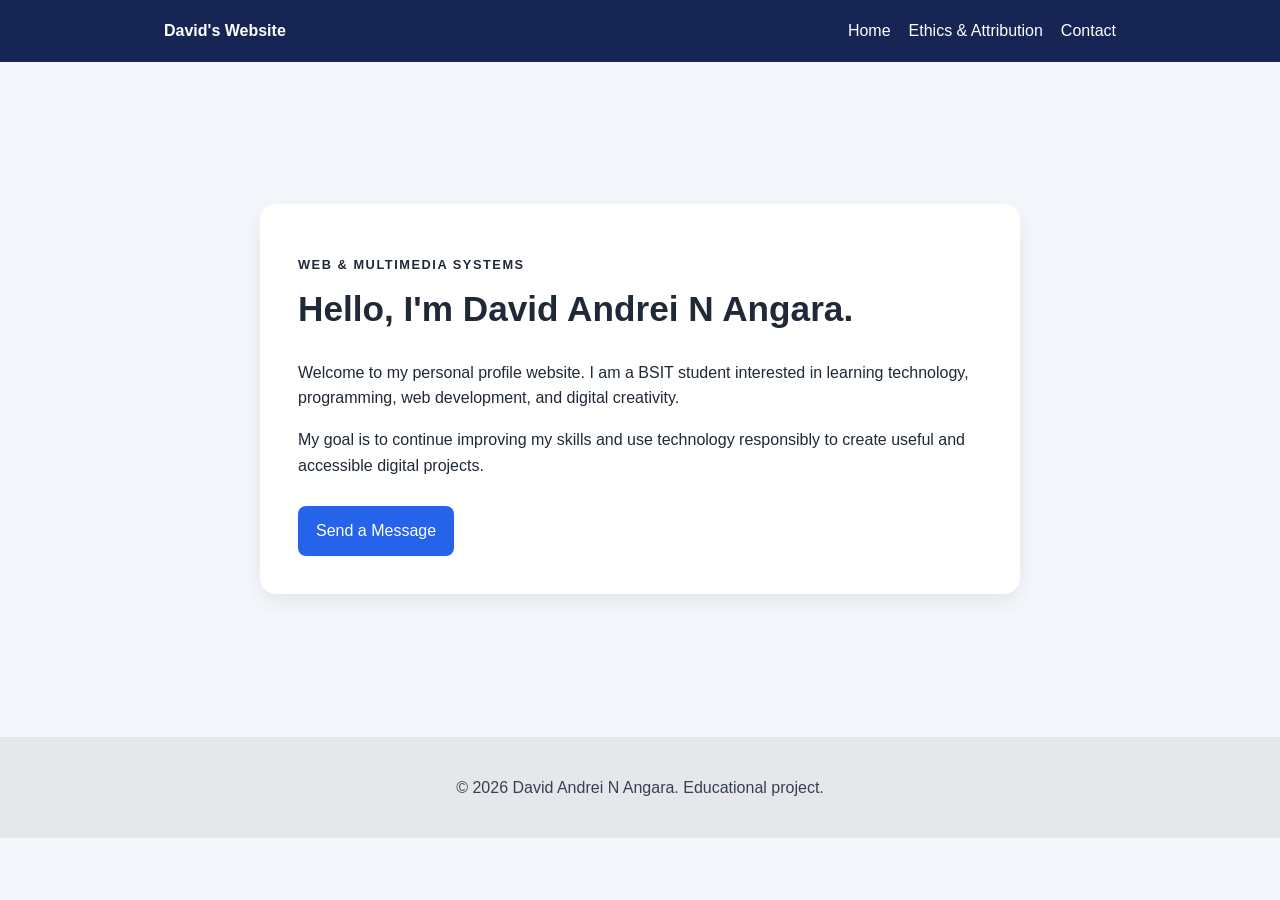
<file: index.html>
<!DOCTYPE html>
<html lang="en">
<head>
  <meta charset="UTF-8">
  <meta name="viewport" content="width=device-width, initial-scale=1.0">
  <title>David Andrei N Angara | Home</title>
  <link rel="stylesheet" href="styles.css">
</head>
<body>
  <header>
    <nav>
      <a class="logo" href="index.html">David's Website</a>
      <div class="nav-links">
        <a href="index.html">Home</a>
        <a href="ethics.html">Ethics & Attribution</a>
        <a href="contact.html">Contact</a>
      </div>
    </nav>
  </header>

  <main class="hero">
    <section class="card">
      <p class="tag">WEB & MULTIMEDIA SYSTEMS</p>
      <h1>Hello, I'm David Andrei N Angara.</h1>
      <p>
        Welcome to my personal profile website. I am a BSIT student interested
        in learning technology, programming, web development, and digital creativity.
      </p>
      <p>
        My goal is to continue improving my skills and use technology responsibly
        to create useful and accessible digital projects.
      </p>
      <a class="button" href="contact.html">Send a Message</a>
    </section>
  </main>

  <footer>
    <p>&copy; 2026 David Andrei N Angara. Educational project.</p>
  </footer>
</body>
</html>
</file>
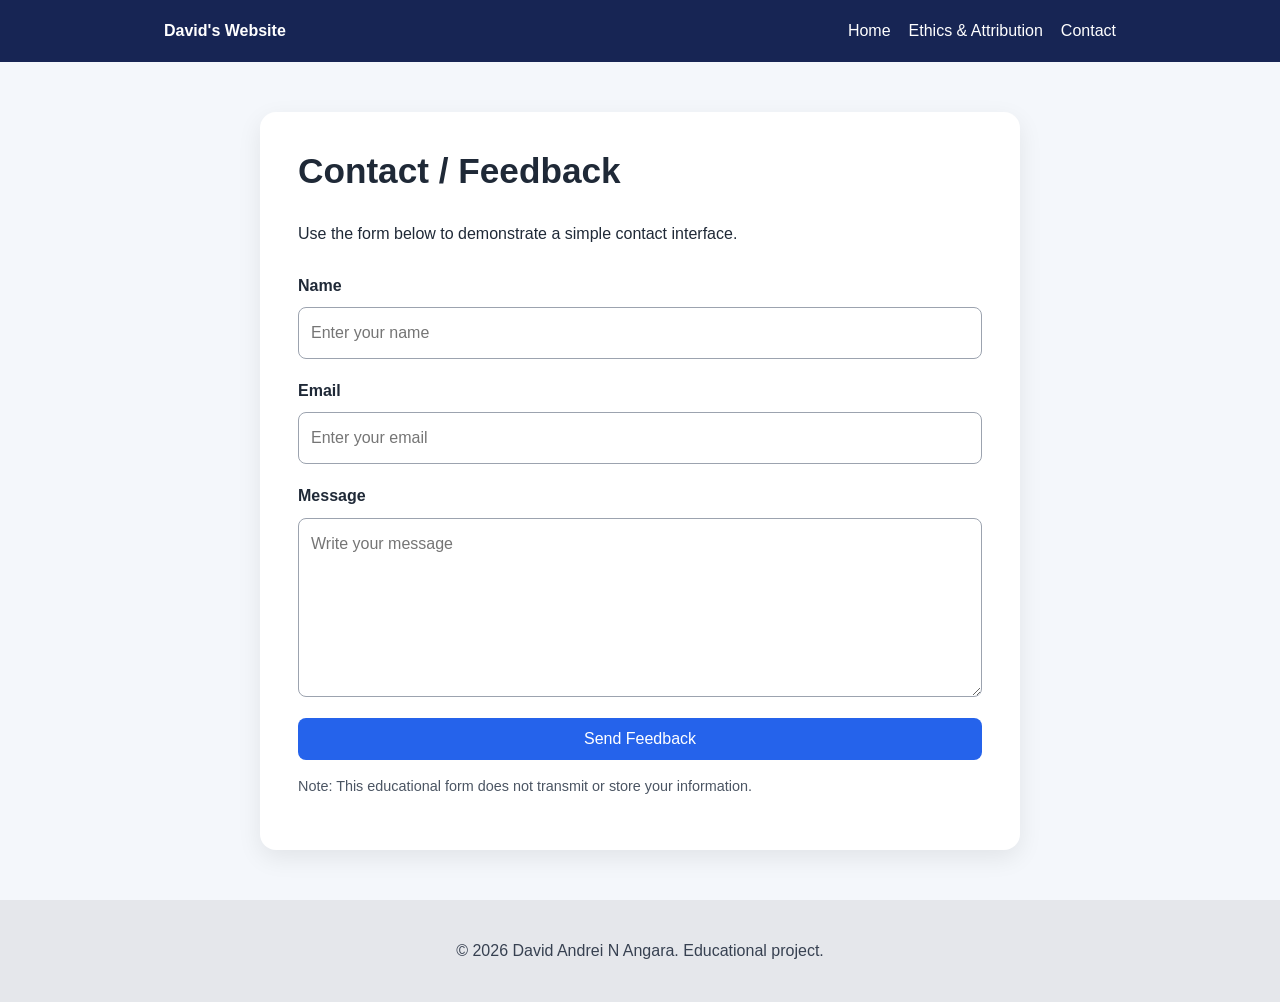
<file: contact.html>
<!DOCTYPE html>
<html lang="en">
<head>
  <meta charset="UTF-8">
  <meta name="viewport" content="width=device-width, initial-scale=1.0">
  <title>Contact / Feedback</title>
  <link rel="stylesheet" href="styles.css">
</head>
<body>
  <header>
    <nav>
      <a class="logo" href="index.html">David's Website</a>
      <div class="nav-links">
        <a href="index.html">Home</a>
        <a href="ethics.html">Ethics & Attribution</a>
        <a href="contact.html">Contact</a>
      </div>
    </nav>
  </header>

  <main class="content">
    <section class="card">
      <h1>Contact / Feedback</h1>
      <p>Use the form below to demonstrate a simple contact interface.</p>

      <form onsubmit="return false;">
        <label for="name">Name</label>
        <input id="name" name="name" type="text" placeholder="Enter your name" required>

        <label for="email">Email</label>
        <input id="email" name="email" type="email" placeholder="Enter your email" required>

        <label for="message">Message</label>
        <textarea id="message" name="message" rows="6" placeholder="Write your message" required></textarea>

        <button type="submit">Send Feedback</button>
      </form>

      <p class="small">
        Note: This educational form does not transmit or store your information.
      </p>
    </section>
  </main>

  <footer>
    <p>&copy; 2026 David Andrei N Angara. Educational project.</p>
  </footer>
</body>
</html>
</file>
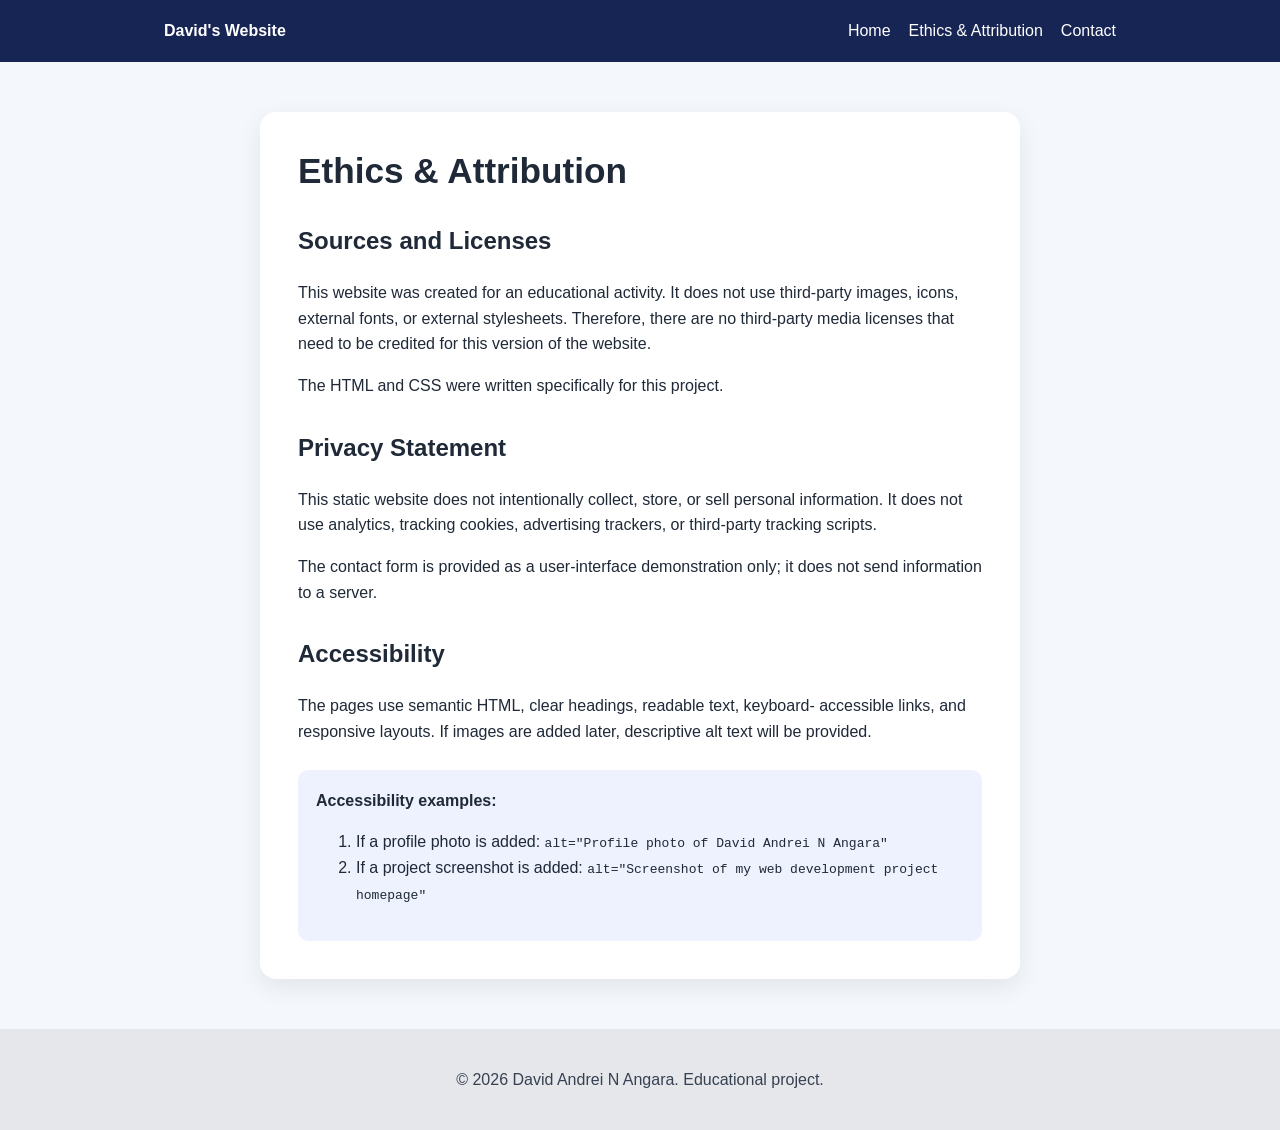
<file: ethics.html>
<!DOCTYPE html>
<html lang="en">
<head>
  <meta charset="UTF-8">
  <meta name="viewport" content="width=device-width, initial-scale=1.0">
  <title>Ethics & Attribution</title>
  <link rel="stylesheet" href="styles.css">
</head>
<body>
  <header>
    <nav>
      <a class="logo" href="index.html">David's Website</a>
      <div class="nav-links">
        <a href="index.html">Home</a>
        <a href="ethics.html">Ethics & Attribution</a>
        <a href="contact.html">Contact</a>
      </div>
    </nav>
  </header>

  <main class="content">
    <section class="card">
      <h1>Ethics & Attribution</h1>

      <h2>Sources and Licenses</h2>
      <p>
        This website was created for an educational activity. It does not use
        third-party images, icons, external fonts, or external stylesheets.
        Therefore, there are no third-party media licenses that need to be
        credited for this version of the website.
      </p>
      <p>
        The HTML and CSS were written specifically for this project.
      </p>

      <h2>Privacy Statement</h2>
      <p>
        This static website does not intentionally collect, store, or sell
        personal information. It does not use analytics, tracking cookies,
        advertising trackers, or third-party tracking scripts.
      </p>
      <p>
        The contact form is provided as a user-interface demonstration only;
        it does not send information to a server.
      </p>

      <h2>Accessibility</h2>
      <p>
        The pages use semantic HTML, clear headings, readable text, keyboard-
        accessible links, and responsive layouts. If images are added later,
        descriptive alt text will be provided.
      </p>

      <div class="note">
        <strong>Accessibility examples:</strong>
        <ol>
          <li>If a profile photo is added: <code>alt="Profile photo of David Andrei N Angara"</code></li>
          <li>If a project screenshot is added: <code>alt="Screenshot of my web development project homepage"</code></li>
        </ol>
      </div>
    </section>
  </main>

  <footer>
    <p>&copy; 2026 David Andrei N Angara. Educational project.</p>
  </footer>
</body>
</html>
</file>
<file: styles.css>
* {
  box-sizing: border-box;
}

html {
  scroll-behavior: smooth;
}

body {
  margin: 0;
  font-family: Arial, Helvetica, sans-serif;
  background: #f4f7fb;
  color: #1f2937;
  line-height: 1.6;
}

header {
  background: #172554;
  color: white;
}

nav {
  max-width: 1000px;
  margin: auto;
  padding: 18px 24px;
  display: flex;
  align-items: center;
  justify-content: space-between;
  gap: 20px;
}

.logo {
  color: white;
  text-decoration: none;
  font-weight: bold;
}

.nav-links {
  display: flex;
  gap: 18px;
  flex-wrap: wrap;
}

.nav-links a {
  color: white;
  text-decoration: none;
}

.nav-links a:hover,
.nav-links a:focus {
  text-decoration: underline;
}

.hero {
  min-height: 75vh;
  display: grid;
  place-items: center;
  padding: 40px 20px;
}

.content {
  max-width: 1000px;
  margin: 0 auto;
  padding: 50px 20px;
  min-height: 75vh;
}

.card {
  max-width: 760px;
  margin: auto;
  background: white;
  padding: 38px;
  border-radius: 16px;
  box-shadow: 0 8px 25px rgba(0,0,0,0.08);
}

h1 {
  margin-top: 0;
  font-size: 2.2rem;
  line-height: 1.2;
}

h2 {
  margin-top: 30px;
}

.tag {
  font-size: 0.8rem;
  font-weight: bold;
  letter-spacing: 0.12em;
}

.button,
button {
  display: inline-block;
  margin-top: 12px;
  padding: 12px 18px;
  border: 0;
  border-radius: 8px;
  background: #2563eb;
  color: white;
  text-decoration: none;
  cursor: pointer;
  font-size: 1rem;
}

.button:hover,
button:hover {
  opacity: 0.9;
}

form {
  display: grid;
  gap: 9px;
}

label {
  font-weight: bold;
  margin-top: 10px;
}

input,
textarea {
  width: 100%;
  padding: 12px;
  border: 1px solid #9ca3af;
  border-radius: 8px;
  font: inherit;
}

input:focus,
textarea:focus,
button:focus,
a:focus {
  outline: 3px solid #93c5fd;
  outline-offset: 2px;
}

.note {
  margin-top: 25px;
  padding: 18px;
  background: #eef2ff;
  border-radius: 10px;
}

.small {
  font-size: 0.9rem;
  color: #4b5563;
}

footer {
  text-align: center;
  padding: 22px;
  background: #e5e7eb;
  color: #374151;
}

@media (max-width: 650px) {
  nav {
    flex-direction: column;
    align-items: flex-start;
  }

  .card {
    padding: 25px;
  }

  h1 {
    font-size: 1.8rem;
  }
}
</file>
